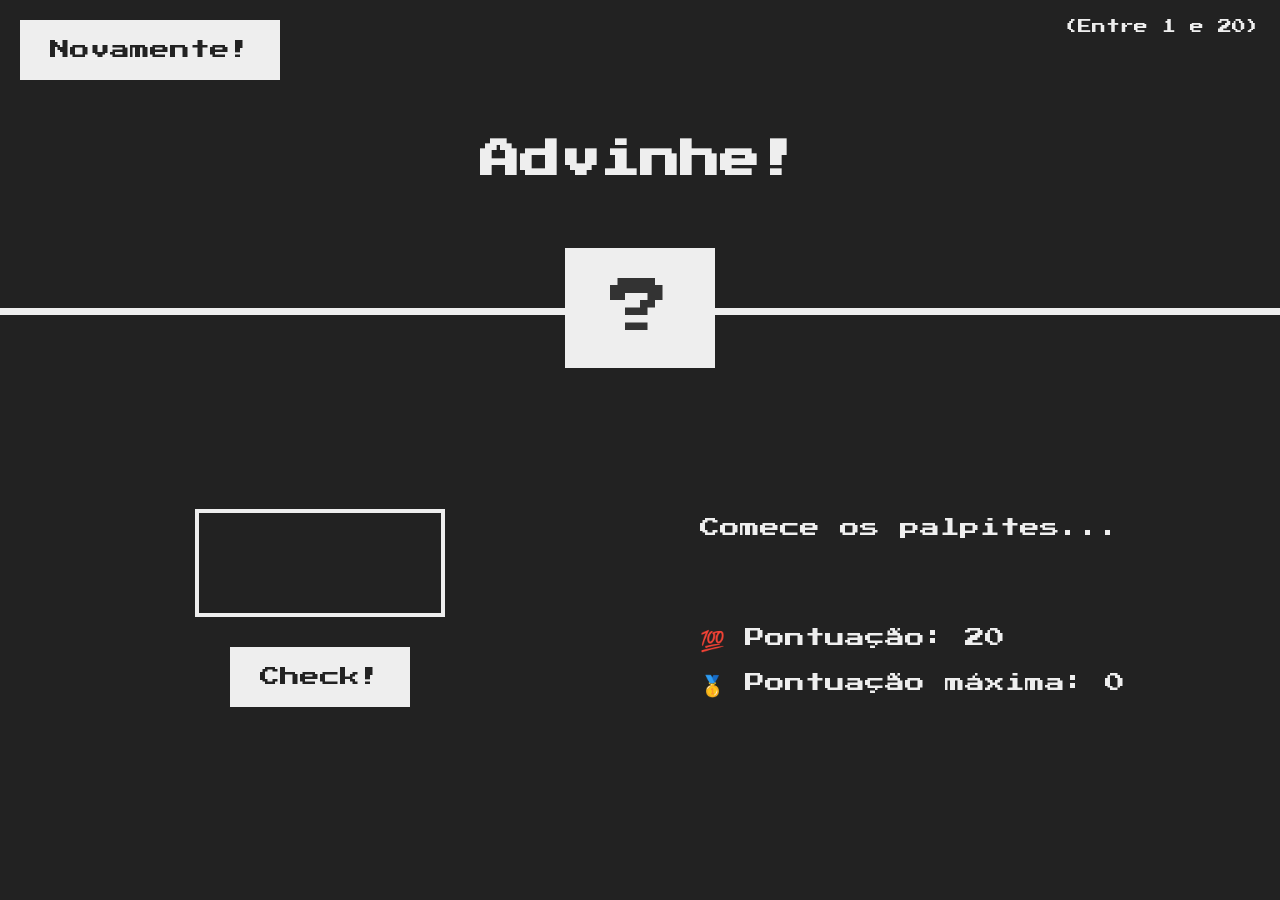
<file: Game Advinhação/index.html>
<!doctype html>
<html lang="en">
  <head>
    <meta charset="UTF-8" />
    <meta name="viewport" content="width=device-width, initial-scale=1.0" />
    <meta http-equiv="X-UA-Compatible" content="ie=edge" />
    <link rel="stylesheet" href="style.css" />
    <title>Advinhe o número!</title>
  </head>
  <body>
    <header>
      <h1>Advinhe!</h1>
      <p class="between">(Entre 1 e 20)</p>
      <button class="btn again">Novamente!</button>
      <div class="number">?</div>
    </header>
    <main>
      <section class="left">
        <input type="number" class="guess" />
        <button class="btn check">Check!</button>
      </section>
      <section class="right">
        <p class="message">Comece os palpites...</p>
        <p class="label-score">💯 Pontuação: <span class="score">20</span></p>
        <p class="label-highscore">
          🥇 Pontuação máxima: <span class="highscore">0</span>
        </p>
      </section>
    </main>
    <script src="script.js"></script>
  </body>
</html>
</file>
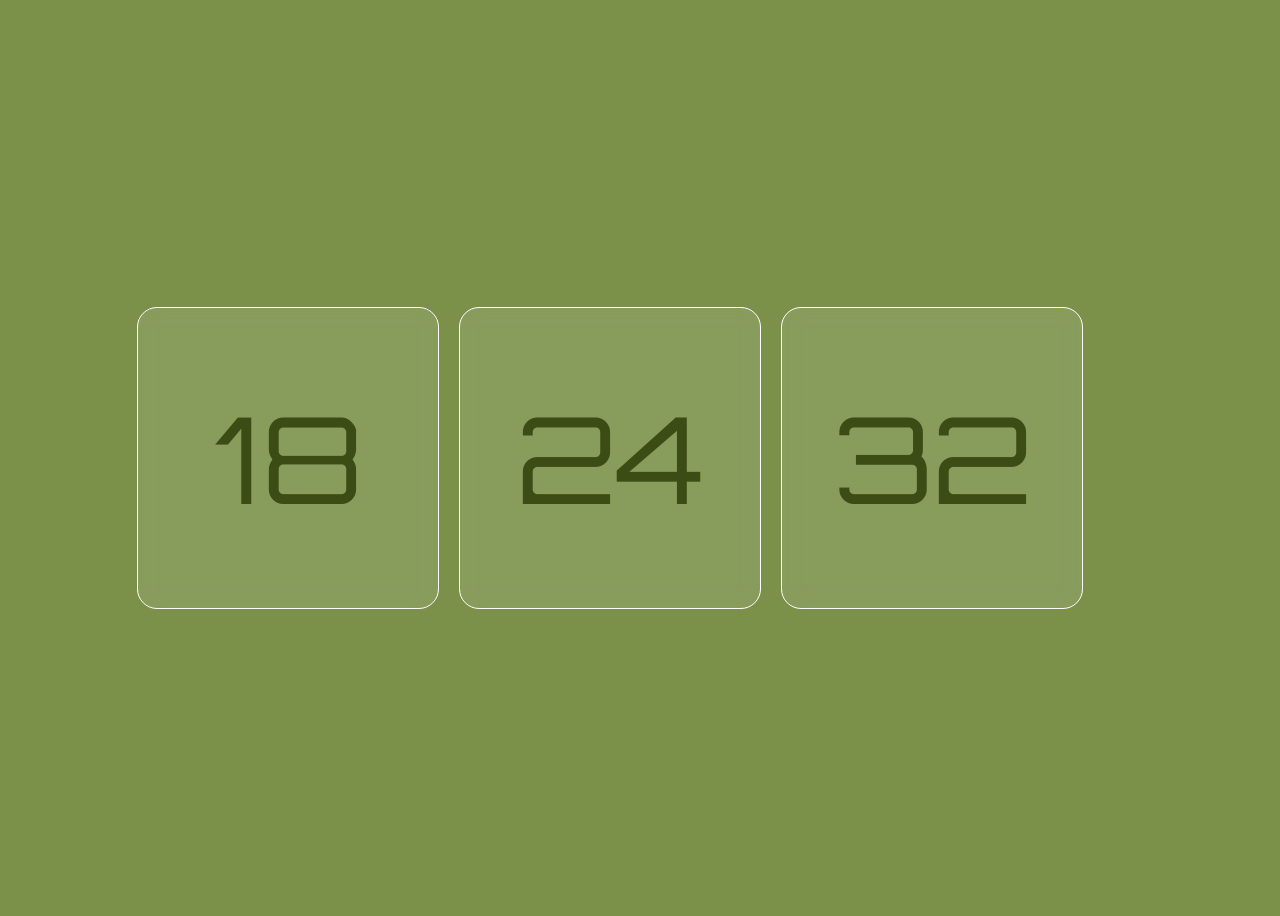
<file: Relógio Digital/index.html>
<!doctype html>
<html lang="en">
  <head>
    <meta charset="UTF-8" />
    <meta name="viewport" content="width=device-width, initial-scale=1.0" />
    <title>Document</title>
<link rel="stylesheet" href="style.css">
  </head>
  <body style="background-color: #7b914a;">
    <div class = 'relogio-container'>
    <div id="hora" class="caixa-vidro"></div>

    <div id="minuto" class="caixa-vidro"></div>
    
    <div id = 'segundos' class = 'caixa-vidro'></div>
    <script src="script.js""></script>
<div> </div>
<br>
<div id = 'dia'></div>
  </body>
</html>
</file>
<file: Game Advinhação/style.css>
@import url('https://fonts.googleapis.com/css?family=Press+Start+2P&display=swap');

* {
  margin: 0;
  padding: 0;
  box-sizing: inherit;
}

html {
  font-size: 62.5%;
  box-sizing: border-box;
}

body {
  font-family: 'Press Start 2P', sans-serif;
  color: #eee;
  background-color: #222;
  /* background-color: #60b347; */
}

/* LAYOUT */
header {
  position: relative;
  height: 35vh;
  border-bottom: 7px solid #eee;
}

main {
  height: 65vh;
  color: #eee;
  display: flex;
  align-items: center;
  justify-content: space-around;
}

.left {
  width: 52rem;
  display: flex;
  flex-direction: column;
  align-items: center;
}

.right {
  width: 52rem;
  font-size: 2rem;
}

/* ELEMENTS STYLE */
h1 {
  font-size: 4rem;
  text-align: center;
  position: absolute;
  width: 100%;
  top: 52%;
  left: 50%;
  transform: translate(-50%, -50%);
}

.number {
  background: #eee;
  color: #333;
  font-size: 6rem;
  width: 15rem;
  padding: 3rem 0rem;
  text-align: center;
  position: absolute;
  bottom: 0;
  left: 50%;
  transform: translate(-50%, 50%);
}

.between {
  font-size: 1.4rem;
  position: absolute;
  top: 2rem;
  right: 2rem;
}

.again {
  position: absolute;
  top: 2rem;
  left: 2rem;
}

.guess {
  background: none;
  border: 4px solid #eee;
  font-family: inherit;
  color: inherit;
  font-size: 5rem;
  padding: 2.5rem;
  width: 25rem;
  text-align: center;
  display: block;
  margin-bottom: 3rem;
}

.btn {
  border: none;
  background-color: #eee;
  color: #222;
  font-size: 2rem;
  font-family: inherit;
  padding: 2rem 3rem;
  cursor: pointer;
}

.btn:hover {
  background-color: #ccc;
}

.message {
  margin-bottom: 8rem;
  height: 3rem;
}

.label-score {
  margin-bottom: 2rem;
}
</file>
<file: Relógio Digital/style.css>
@import url("https://fonts.googleapis.com/css2?family=Orbitron:wght@700&display=swap");
.relogio-container {
  display: flex;
  justify-content: center;
  align-items: center;
  gap: 20px;
  height: 100vh;
}
.caixa-vidro {
  display: flex;
  width: 300px;
  height: 300px;
  color: #3b4d15;
  background-color: rgba(255, 255, 255, 0.1);
  border: 1px solid #ffffff;
  justify-content: center;
  align-items: center;
}
</file>
